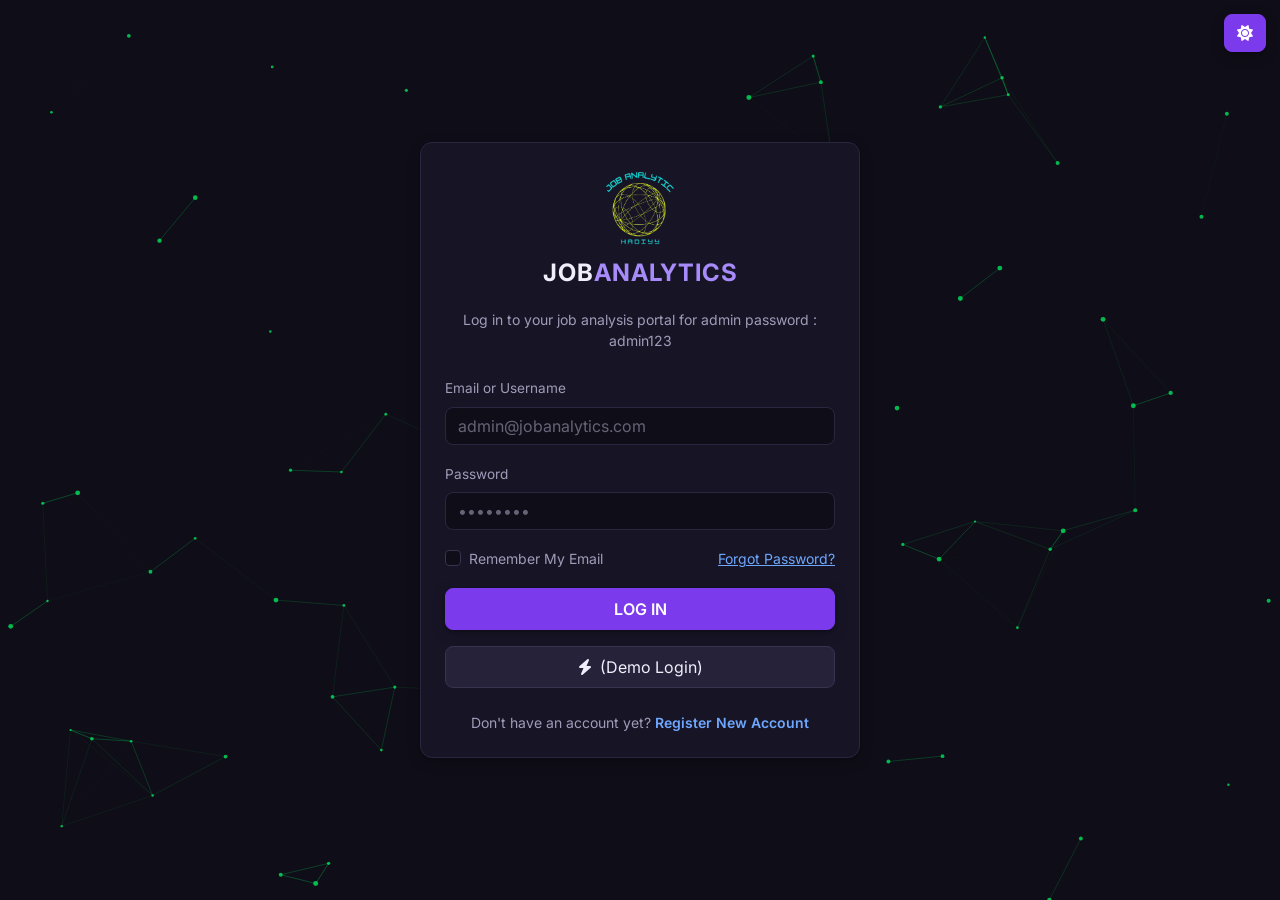
<file: index.html>
<!DOCTYPE html>
<html lang="en" data-bs-theme="dark">
<head>
  <meta charset="UTF-8">
  <meta name="viewport" content="width=device-width, initial-scale=1">
  <meta name="description" content="Log in or register for Job Analytics, a job application management and analytics portal for job seekers in Malaysia.">
  <title>Login &amp; Register - Job Analytics</title>

  <!-- Favicon: logo + fallback SVG inline -->
  <link rel="icon" type="image/png" href="image/logo_website.png">
  <link rel="icon" type="image/svg+xml" href="data:image/svg+xml,%3Csvg xmlns='http://www.w3.org/2000/svg' viewBox='0 0 64 64'%3E%3Crect width='64' height='64' rx='14' fill='%23090d10'/%3E%3Cpath d='M12 44l14-14 10 10 16-20' fill='none' stroke='%23a78bfa' stroke-width='6' stroke-linecap='round' stroke-linejoin='round'/%3E%3C/svg%3E">
  <link rel="shortcut icon" href="image/logo_website.png">

  <!-- Apply the saved theme immediately (prevents flicker) -->
  <script>try { document.documentElement.setAttribute("data-bs-theme", localStorage.getItem("theme") || "dark"); } catch (e) {}</script>

  <link href="https://fonts.googleapis.com/css2?family=Inter:wght@300;400;600;700&display=swap" rel="stylesheet">
  <link href="https://cdn.jsdelivr.net/npm/bootstrap@5.3.3/dist/css/bootstrap.min.css" rel="stylesheet">
  <link rel="stylesheet" href="https://cdnjs.cloudflare.com/ajax/libs/font-awesome/6.4.0/css/all.min.css">
  <link rel="stylesheet" href="css/style.css">
</head>
<body data-protected="false">

  <canvas id="bgCanvas" aria-hidden="true"></canvas>

  <!-- Theme toggle (the login page has no navigation) -->
  <header class="theme-fixed">
    <button type="button" class="btn btn-neon" id="themeToggle" aria-label="Toggle theme"><i class="fa-solid fa-sun"></i></button>
  </header>

  <main class="auth-wrapper">
    <section class="card auth-card p-4" aria-label="User Verification">
      <header class="brand">
        <img src="image/logo_website.png" alt="Logo Job Analytics" class="auth-logo d-block mx-auto mb-2" onerror="this.style.display='none'">JOB<span>ANALYTICS</span>
      </header>

      <!-- Alert feedback (alert-danger / alert-success / alert-info) -->
      <div id="alertBox" class="alert d-none" role="alert"></div>

      <!-- ============ LOGIN FORM ============ -->
      <form id="loginForm">
        <p class="text-center text-secondary small mb-4">Log in to your job analysis portal for admin password : admin123</p>

        <div class="mb-3">
          <label for="loginEmail" class="form-label">Email or Username</label>
          <input type="text" class="form-control" id="loginEmail" placeholder="admin@jobanalytics.com" autocomplete="username" required>
        </div>

        <div class="mb-3">
          <label for="loginPassword" class="form-label">Password</label>
          <input type="password" class="form-control" id="loginPassword" placeholder="••••••••" autocomplete="current-password" required>
        </div>

        <div class="d-flex justify-content-between align-items-center mb-3">
          <div class="form-check">
            <input type="checkbox" class="form-check-input" id="rememberMe">
            <label class="form-check-label small text-secondary" for="rememberMe">Remember My Email</label>
          </div>
          <a href="#" id="forgotPasswordLink" class="small">Forgot Password?</a>
        </div>

        <button type="submit" class="btn btn-neon w-100 py-2">LOG IN</button>

        <!-- Quick access for the lecturer -->
        <button type="button" id="demoLoginBtn" class="btn btn-secondary-dark w-100 py-2 mt-3">
          <i class="fa-solid fa-bolt me-1"></i> (Demo Login)
        </button>

        <p class="text-center small text-secondary mt-4 mb-0">
          Don't have an account yet? <a href="#" id="showRegisterBtn" class="fw-semibold text-decoration-none">Register New Account</a>
        </p>
      </form>

      <!-- ============ REGISTER FORM ============ -->
      <form id="registerForm" class="d-none">
        <p class="text-center text-secondary small mb-4">Register for a new job seeker account</p>

        <div class="mb-3">
          <label for="regFullName" class="form-label">Full Name</label>
          <input type="text" class="form-control" id="regFullName" placeholder="Ahmad Zaki" required>
        </div>
        <div class="mb-3">
          <label for="regUsername" class="form-label">Username</label>
          <input type="text" class="form-control" id="regUsername" placeholder="zaki2026" autocomplete="username" required>
        </div>
        <div class="mb-3">
          <label for="regEmail" class="form-label">Email Address</label>
          <input type="email" class="form-control" id="regEmail" placeholder="zaki@example.com" autocomplete="email" required>
        </div>
        <div class="mb-3">
          <label for="regPhone" class="form-label">Phone Number</label>
          <input type="tel" class="form-control" id="regPhone" placeholder="+60 12-345 6789" required>
        </div>
        <div class="mb-3">
          <label for="regPassword" class="form-label">Password (min. 6 characters)</label>
          <input type="password" class="form-control" id="regPassword" placeholder="••••••••" autocomplete="new-password" required>
        </div>
        <div class="mb-3">
          <label for="regConfirmPassword" class="form-label">Confirm Password</label>
          <input type="password" class="form-control" id="regConfirmPassword" placeholder="••••••••" autocomplete="new-password" required>
        </div>

        <button type="submit" class="btn btn-neon w-100 py-2">REGISTER ACCOUNT</button>

        <p class="text-center small text-secondary mt-4 mb-0">
          Already registered? <a href="#" id="showLoginBtn" class="fw-semibold text-decoration-none">Back to Login</a>
        </p>
      </form>
    </section>
  </main>

  <!-- ============ FORGOT PASSWORD MODAL ============ -->
  <div class="modal fade" id="forgotModal" tabindex="-1" aria-labelledby="forgotTitle" aria-hidden="true">
    <div class="modal-dialog modal-dialog-centered">
      <div class="modal-content">
        <div class="modal-header">
          <h2 class="modal-title h5" id="forgotTitle">Reset Password</h2>
          <button type="button" class="btn-close" data-bs-dismiss="modal" aria-label="Close"></button>
        </div>
        <form id="forgotForm">
          <div class="modal-body">
            <div id="forgotAlert" class="alert d-none" role="alert"></div>
            <div class="mb-3">
              <label for="forgotEmail" class="form-label">Email or Username</label>
              <input type="text" class="form-control" id="forgotEmail" required>
            </div>
            <div class="mb-3">
              <label for="forgotNewPassword" class="form-label">New Password (min. 6 characters)</label>
              <input type="password" class="form-control" id="forgotNewPassword" autocomplete="new-password" required>
            </div>
            <div class="mb-1">
              <label for="forgotConfirmPassword" class="form-label">Confirm New Password</label>
              <input type="password" class="form-control" id="forgotConfirmPassword" autocomplete="new-password" required>
            </div>
          </div>
          <div class="modal-footer">
            <button type="button" class="btn btn-secondary-dark" data-bs-dismiss="modal">Cancel</button>
            <button type="submit" class="btn btn-neon">Reset Password</button>
          </div>
        </form>
      </div>
    </div>
  </div>

  <script src="https://cdn.jsdelivr.net/npm/bootstrap@5.3.3/dist/js/bootstrap.bundle.min.js"></script>
  <script src="js/auth.js"></script>
</body>
</html>
</file>
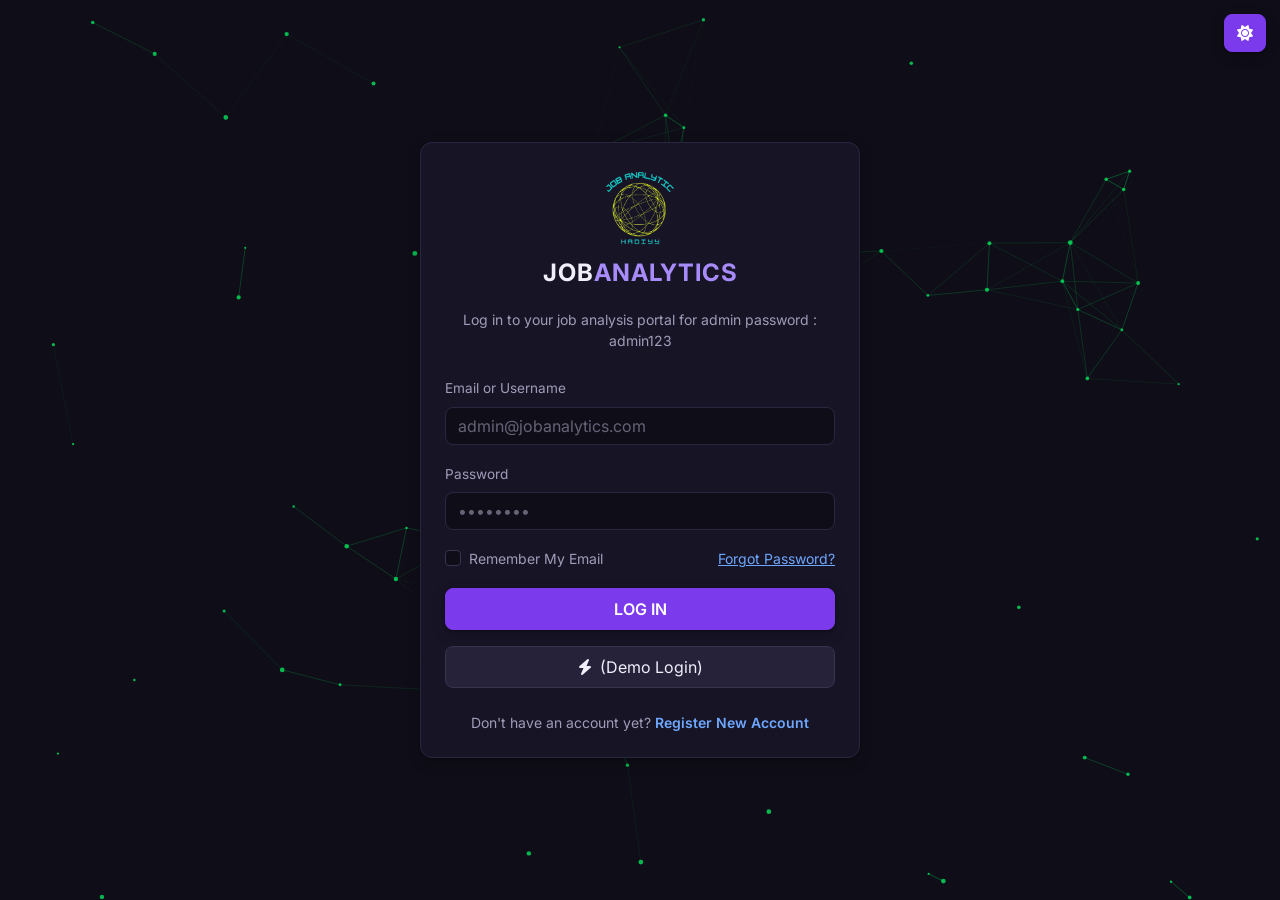
<file: applications.html>
<!DOCTYPE html>
<html lang="en" data-bs-theme="dark">
<head>
  <meta charset="UTF-8">
  <meta name="viewport" content="width=device-width, initial-scale=1">
  <meta name="description" content="Manage your job applications: add, edit, delete, search, filter and sort application records.">
  <title>Application - Job Analytics</title>

  <link rel="icon" type="image/png" href="image/logo_website.png">
  <link rel="icon" type="image/svg+xml" href="data:image/svg+xml,%3Csvg xmlns='http://www.w3.org/2000/svg' viewBox='0 0 64 64'%3E%3Crect width='64' height='64' rx='14' fill='%23090d10'/%3E%3Cpath d='M12 44l14-14 10 10 16-20' fill='none' stroke='%23a78bfa' stroke-width='6' stroke-linecap='round' stroke-linejoin='round'/%3E%3C/svg%3E">
  <link rel="shortcut icon" href="image/logo_website.png">

  <script>try { document.documentElement.setAttribute("data-bs-theme", localStorage.getItem("theme") || "dark"); } catch (e) {}</script>

  <link href="https://fonts.googleapis.com/css2?family=Inter:wght@300;400;600;700&display=swap" rel="stylesheet">
  <link href="https://cdn.jsdelivr.net/npm/bootstrap@5.3.3/dist/css/bootstrap.min.css" rel="stylesheet">
  <link rel="stylesheet" href="https://cdnjs.cloudflare.com/ajax/libs/font-awesome/6.4.0/css/all.min.css">
  <link rel="stylesheet" href="css/style.css">
</head>
<body data-protected="true">

  <canvas id="bgCanvas" aria-hidden="true"></canvas>

  <!-- ============ HEADER (same on every page) ============ -->
  <header>
    <nav class="navbar navbar-neon sticky-top" aria-label="Header navigation">
      <div class="container-xl">
        <div class="d-flex align-items-center gap-2">
          <button type="button" class="btn btn-neon" data-bs-toggle="offcanvas" data-bs-target="#mainMenu" aria-controls="mainMenu" aria-label="Open menu"><i class="fa-solid fa-bars"></i></button>
        <a class="navbar-brand m-0" href="dashboard.html"><img src="image/logo_website.png" alt="Logo Job Analytics" class="brand-logo" onerror="this.style.display='none'">JOB<span>ANALYTICS</span></a>
        </div>
        <button type="button" class="btn btn-neon" id="themeToggle" aria-label="Toggle theme"><i class="fa-solid fa-sun"></i></button>
      </div>
    </nav>
  </header>

  <!-- ============ LEFT-SIDE MENU (Bootstrap Offcanvas Start) ============ -->
  <div class="offcanvas offcanvas-start" tabindex="-1" id="mainMenu" aria-labelledby="mainMenuLabel">
    <div class="offcanvas-header">
      <h2 class="offcanvas-title h5" id="mainMenuLabel">Menu</h2>
      <button type="button" class="btn-close" data-bs-dismiss="offcanvas" aria-label="Close menu"></button>
    </div>
    <div class="offcanvas-body d-flex flex-column">
      <div class="mb-3"><span class="user-badge"><img src="image/hadi suit.png" alt="User profile picture" class="menu-avatar js-user-avatar"><span class="js-user-name">User</span></span></div>
      <ul class="navbar-nav gap-1 flex-grow-1">
        <li class="nav-item"><a class="nav-link" href="dashboard.html"><i class="fa-solid fa-chart-pie me-2"></i>Dashboard</a></li>
        <li class="nav-item"><a class="nav-link active" aria-current="page" href="applications.html"><i class="fa-solid fa-file-invoice me-2"></i>Applications</a></li>
        <li class="nav-item"><a class="nav-link" href="companies.html"><i class="fa-solid fa-building me-2"></i>Companies</a></li>
        <li class="nav-item"><a class="nav-link" href="dashboard.html#profileSection"><i class="fa-solid fa-user me-2"></i>My Profile</a></li>
      </ul>
      <a class="btn btn-outline-danger mt-3" href="#" id="logoutBtn"><i class="fa-solid fa-right-from-bracket me-1"></i> Logout</a>
    </div>
  </div>

  <main class="container-xl py-4">
    <div class="d-flex flex-wrap justify-content-between align-items-center gap-2 mb-4">
      <h1 class="page-title mb-0">Application Management</h1>
      <button id="openAppModalBtn" class="btn btn-neon"><i class="fa-solid fa-plus me-1"></i> Add New Application</button>
    </div>

    <!-- Message after application is saved (with link to Visit Website) -->
    <div id="appSavedAlert" class="alert d-none" role="status"></div>

    <!-- Search & filters -->
    <section class="card p-3 mb-3" aria-label="Search and filters">
      <div class="row g-2 align-items-center">
        <div class="col-12 col-md-4">
          <input type="search" class="form-control" id="searchAppInput" placeholder="Search ID, name, company, position or email..." aria-label="Search applications">
        </div>
        <div class="col-6 col-md-2">
          <select class="form-select" id="filterCompanySelect" aria-label="Filter by company"><option value="">All Companies</option></select>
        </div>
        <div class="col-6 col-md-2">
          <select class="form-select" id="filterStatusSelect" aria-label="Filter by status">
            <option value="">All Statuses</option>
            <option value="Pending">Pending</option>
            <option value="Reviewed">Reviewed</option>
            <option value="Accepted">Accepted</option>
            <option value="Rejected">Rejected</option>
          </select>
        </div>
        <div class="col-6 col-md-2">
          <select class="form-select" id="filterYearSelect" aria-label="Filter by year">
            <option value="">All Years</option>
            <option value="2026">2026</option><option value="2027">2027</option><option value="2028">2028</option>
            <option value="2029">2029</option><option value="2030">2030</option>
          </select>
        </div>
        <div class="col-6 col-md-2 text-md-end text-secondary small" id="resultCount" role="status"></div>
      </div>
    </section>

    <!-- Applications table -->
    <section class="card" aria-label="Applications table">
      <div class="table-responsive">
        <table class="table table-hover align-middle">
          <thead>
            <tr>
              <th class="sortable" data-sort="id">ID <i class="fa-solid fa-sort"></i></th>
              <th class="sortable" data-sort="name">Applicant <i class="fa-solid fa-sort"></i></th>
              <th class="sortable" data-sort="company">Company <i class="fa-solid fa-sort"></i></th>
              <th class="sortable" data-sort="position">Position <i class="fa-solid fa-sort"></i></th>
              <th class="sortable" data-sort="date">Date <i class="fa-solid fa-sort"></i></th>
              <th class="sortable" data-sort="email">Email <i class="fa-solid fa-sort"></i></th>
              <th class="sortable" data-sort="status">Status <i class="fa-solid fa-sort"></i></th>
              <th>Actions</th>
            </tr>
          </thead>
          <!-- Rows are generated by js/application.js -->
          <tbody id="applicationsTableBody"></tbody>
        </table>
      </div>
    </section>
  </main>

  <!-- ============ ADD / EDIT MODAL ============ -->
  <div class="modal fade" id="appModal" tabindex="-1" aria-labelledby="appModalTitle" aria-hidden="true">
    <div class="modal-dialog modal-dialog-centered modal-dialog-scrollable">
      <div class="modal-content">
        <div class="modal-header">
          <h2 class="modal-title h5" id="appModalTitle">Add New Application</h2>
          <button type="button" class="btn-close" data-bs-dismiss="modal" aria-label="Close"></button>
        </div>
        <form id="appForm">
          <div class="modal-body">
            <input type="hidden" id="appId">
            <div class="mb-3">
              <label for="appApplicantName" class="form-label">Full Name</label>
              <input type="text" class="form-control" id="appApplicantName" required>
            </div>
            <div class="mb-3">
              <label for="appEmail" class="form-label">Email Address</label>
              <input type="email" class="form-control" id="appEmail" required>
            </div>
            <div class="mb-3">
              <label for="appCompany" class="form-label">Company Name</label>
              <input type="text" class="form-control" id="appCompany" list="companyOptions" required>
              <datalist id="companyOptions"></datalist>
            </div>
            <div class="mb-3">
              <label for="appPosition" class="form-label">Job Position</label>
              <input type="text" class="form-control" id="appPosition" required>
            </div>
            <div class="mb-3">
              <label for="appWebsite" class="form-label">Company Website (URL)</label>
              <input type="text" inputmode="url" class="form-control" id="appWebsite" placeholder="https://www.company.com" data-auto="1">
              <div class="form-text">Automatically filled if the company is in the directory; fill it in manually for new companies. The https:// prefix is optional.</div>
            </div>
            <div class="row g-3">
              <div class="col-12 col-sm-6">
                <label for="appDate" class="form-label">Application Date</label>
                <input type="date" class="form-control" id="appDate" required>
              </div>
              <div class="col-12 col-sm-6">
                <label for="appStatus" class="form-label">Application Status</label>
                <select class="form-select" id="appStatus">
                  <option value="Pending">Pending</option>
                  <option value="Reviewed">Reviewed</option>
                  <option value="Accepted">Accepted</option>
                  <option value="Rejected">Rejected</option>
                </select>
              </div>
            </div>
          </div>
          <div class="modal-footer">
            <button type="button" class="btn btn-secondary-dark" data-bs-dismiss="modal">Cancel</button>
            <button type="submit" class="btn btn-neon">Save Application Record</button>
          </div>
        </form>
      </div>
    </div>
  </div>

  <!-- ============ FOOTER (same on every page) ============ -->
  <footer class="site-footer mt-4">
    <div class="container-xl py-4">
      <div class="row g-4">
        <div class="col-12 col-md-5">
          <h4>Job Analytics System</h4>
          <p class="mb-1">Portal Owner: <strong class="footer-strong">MUHAMMAD FAKHRUL HADI BIN ZAMRI</strong></p>
          <p class="mb-1"><i class="fa-solid fa-envelope me-2"></i><a href="mailto:2025186033@student.uitm.edu.my">2025186033@student.uitm.edu.my</a></p>
          <p class="mb-0"><i class="fa-solid fa-phone me-2"></i>+60 18-237 5359</p>
        </div>
        <div class="col-6 col-md-3">
          <h4>Quick Links</h4>
          <ul class="list-unstyled mb-0">
            <li><a href="dashboard.html">Dashboard</a></li>
            <li><a href="applications.html">Applications</a></li>
            <li><a href="companies.html">Companies</a></li>
            <li><a href="dashboard.html#profileSection">My Profile</a></li>
          </ul>
        </div>
        <div class="col-6 col-md-4">
          <h4>Contact Owner</h4>
          <ul class="list-unstyled mb-0">
            <li><a href="https://www.linkedin.com/in/muhammad-fakhrul-hadi-zamri-a56352392/" target="_blank" rel="noopener"><i class="fa-brands fa-linkedin me-2"></i>LinkedIn</a></li>
            <li><a href="https://github.com/2025186033" target="_blank" rel="noopener"><i class="fa-brands fa-github me-2"></i>GitHub</a></li>
            <li><a href="https://www.behance.net/fakhrulhadie" target="_blank" rel="noopener"><i class="fa-solid fa-globe me-2"></i>Portfolio</a></li>
          </ul>
        </div>
      </div>
    </div>
    <div class="footer-bottom py-3 text-center">&copy; 2026 Job Analytics System. All Rights Reserved. IMS566 Individual Project.</div>
  </footer>

  <script src="https://cdn.jsdelivr.net/npm/bootstrap@5.3.3/dist/js/bootstrap.bundle.min.js"></script>
  <script src="js/auth.js"></script>
  <script src="js/companies.js"></script>
  <script src="js/application.js"></script>
</body>
</html>
</file>
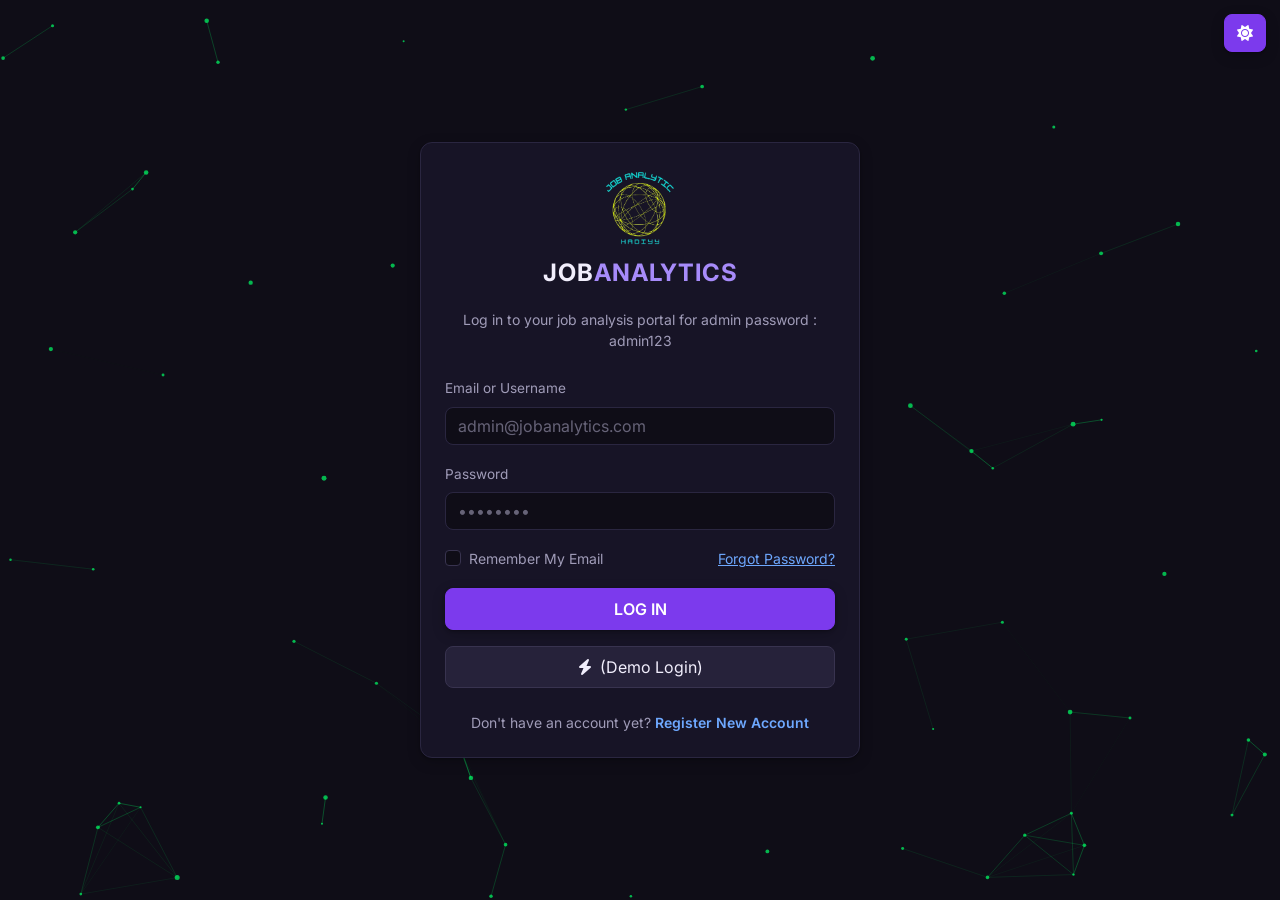
<file: companies.html>
<!DOCTYPE html>
<html lang="en" data-bs-theme="dark">
<head>
  <meta charset="UTF-8">
  <meta name="viewport" content="width=device-width, initial-scale=1">
  <meta name="description" content="Malaysia company directory: search, filter, sort, view details and apply for open positions.">
  <title>Company Directory - Job Analytics</title>

  <link rel="icon" type="image/png" href="image/logo_website.png">
  <link rel="icon" type="image/svg+xml" href="data:image/svg+xml,%3Csvg xmlns='http://www.w3.org/2000/svg' viewBox='0 0 64 64'%3E%3Crect width='64' height='64' rx='14' fill='%23090d10'/%3E%3Cpath d='M12 44l14-14 10 10 16-20' fill='none' stroke='%23a78bfa' stroke-width='6' stroke-linecap='round' stroke-linejoin='round'/%3E%3C/svg%3E">
  <link rel="shortcut icon" href="image/logo_website.png">

  <script>try { document.documentElement.setAttribute("data-bs-theme", localStorage.getItem("theme") || "dark"); } catch (e) {}</script>

  <link href="https://fonts.googleapis.com/css2?family=Inter:wght@300;400;600;700&display=swap" rel="stylesheet">
  <link href="https://cdn.jsdelivr.net/npm/bootstrap@5.3.3/dist/css/bootstrap.min.css" rel="stylesheet">
  <link rel="stylesheet" href="https://cdnjs.cloudflare.com/ajax/libs/font-awesome/6.4.0/css/all.min.css">
  <link rel="stylesheet" href="css/style.css">
</head>
<body data-protected="true">

  <canvas id="bgCanvas" aria-hidden="true"></canvas>

  <!-- ============ HEADER (same on every page) ============ -->
  <header>
    <nav class="navbar navbar-neon sticky-top" aria-label="Header navigation">
      <div class="container-xl">
        <div class="d-flex align-items-center gap-2">
          <button type="button" class="btn btn-neon" data-bs-toggle="offcanvas" data-bs-target="#mainMenu" aria-controls="mainMenu" aria-label="Open menu"><i class="fa-solid fa-bars"></i></button>
        <a class="navbar-brand m-0" href="dashboard.html"><img src="image/logo_website.png" alt="Logo Job Analytics" class="brand-logo" onerror="this.style.display='none'">JOB<span>ANALYTICS</span></a>
        </div>
        <button type="button" class="btn btn-neon" id="themeToggle" aria-label="Toggle theme"><i class="fa-solid fa-sun"></i></button>
      </div>
    </nav>
  </header>

  <!-- ============ LEFT-SIDE MENU (Bootstrap Offcanvas Start) ============ -->
  <div class="offcanvas offcanvas-start" tabindex="-1" id="mainMenu" aria-labelledby="mainMenuLabel">
    <div class="offcanvas-header">
      <h2 class="offcanvas-title h5" id="mainMenuLabel">Menu</h2>
      <button type="button" class="btn-close" data-bs-dismiss="offcanvas" aria-label="Close menu"></button>
    </div>
    <div class="offcanvas-body d-flex flex-column">
     <div class="mb-3"><span class="user-badge"><img src="image/hadi suit.png" alt="User profile picture" class="menu-avatar js-user-avatar"><span class="js-user-name">User</span></span></div>
      <ul class="navbar-nav gap-1 flex-grow-1">
        <li class="nav-item"><a class="nav-link" href="dashboard.html"><i class="fa-solid fa-chart-pie me-2"></i>Dashboard</a></li>
        <li class="nav-item"><a class="nav-link" href="applications.html"><i class="fa-solid fa-file-invoice me-2"></i>Applications</a></li>
        <li class="nav-item"><a class="nav-link active" aria-current="page" href="companies.html"><i class="fa-solid fa-building me-2"></i>Companies</a></li>
        <li class="nav-item"><a class="nav-link" href="dashboard.html#profileSection"><i class="fa-solid fa-user me-2"></i>My Profile</a></li>
      </ul>
      <a class="btn btn-outline-danger mt-3" href="#" id="logoutBtn"><i class="fa-solid fa-right-from-bracket me-1"></i> Logout</a>
    </div>
  </div>

  <main class="container-xl py-4">
    <div class="d-flex flex-wrap justify-content-between align-items-center gap-2 mb-4">
      <h1 class="page-title mb-0">Malaysia Company Directory</h1>
      <button id="openCompanyModalBtn" class="btn btn-neon"><i class="fa-solid fa-plus me-1"></i> Add New Company</button>
    </div>

    <!-- Search, filters and sorting -->
    <section class="card p-3 mb-3" aria-label="Search and filter companies">
      <div class="row g-2 align-items-center">
        <div class="col-12 col-lg-3">
          <input type="search" class="form-control" id="searchCompanyInput" placeholder="Search company name..." aria-label="Search companies">
        </div>
        <div class="col-6 col-lg-2">
          <select class="form-select" id="filterIndustrySelect" aria-label="Filter by industry"><option value="">All Industries</option></select>
        </div>
        <div class="col-6 col-lg-2">
          <select class="form-select" id="filterLocationSelect" aria-label="Filter by location"><option value="">All Locations</option></select>
        </div>
        <div class="col-6 col-lg-2">
          <select class="form-select" id="filterVacancySelect" aria-label="Filter by vacancy status">
            <option value="">All Vacancy Status</option>
            <option value="Openings">Openings</option>
            <option value="Full">Full</option>
          </select>
        </div>
        <div class="col-6 col-lg-2">
          <select class="form-select" id="sortCompanySelect" aria-label="Sort companies">
            <option value="name">Sort by Alphabet</option>
            <option value="rating">Sort by Rating</option>
            <option value="positions">Sort by Available Positions</option>
          </select>
        </div>
        <div class="col-12 col-lg-1 text-lg-end text-secondary small" id="resultCount" role="status"></div>
      </div>
    </section>

    <!-- Company cards (generated by js/companies.js, grid col-12 col-md-6 col-lg-4) -->
    <section aria-label="Company list">
      <div class="row g-3" id="companiesGrid"></div>
    </section>
  </main>

  <!-- ============ ADD / EDIT COMPANY MODAL ============ -->
  <div class="modal fade" id="companyModal" tabindex="-1" aria-labelledby="compModalTitle" aria-hidden="true">
    <div class="modal-dialog modal-dialog-centered modal-dialog-scrollable">
      <div class="modal-content">
        <div class="modal-header">
          <h2 class="modal-title h5" id="compModalTitle">Add New Company</h2>
          <button type="button" class="btn-close" data-bs-dismiss="modal" aria-label="Close"></button>
        </div>
        <form id="companyForm">
          <div class="modal-body">
            <input type="hidden" id="compId">
            <div class="d-flex align-items-center gap-3 mb-3">
              <img id="logoPreview" class="logo-preview" alt="Company logo preview" src="data:image/svg+xml;utf8,%3Csvg xmlns='http://www.w3.org/2000/svg' width='72' height='72'%3E%3Crect width='72' height='72' fill='%2394a3b8' fill-opacity='.15'/%3E%3C/svg%3E">
              <div class="flex-grow-1">
                <label for="compLogo" class="form-label">Company Logo (max. 300 KB)</label>
                <input type="file" class="form-control form-control-sm" id="compLogo" accept="image/*">
              </div>
            </div>
            <div class="mb-3">
              <label for="compName" class="form-label">Company Name</label>
              <input type="text" class="form-control" id="compName" required>
            </div>
            <div class="row g-3 mb-3">
              <div class="col-12">
                <label for="compIndustry" class="form-label">Industry</label>
                <input type="text" class="form-control" id="compIndustry" required>
              </div>
              <div class="col-12 col-sm-6">
                <label for="compLocation" class="form-label">City / Location</label>
                <input type="text" class="form-control" id="compLocation" required>
              </div>
              <div class="col-12 col-sm-6">
                <label for="compState" class="form-label">State</label>
                <select class="form-select" id="compState" required>
                  <option value="">Select state...</option>
                  <option>Johor</option><option>Kedah</option><option>Kelantan</option><option>Melaka</option>
                  <option>Negeri Sembilan</option><option>Pahang</option><option>Perak</option><option>Perlis</option>
                  <option>Pulau Pinang</option><option>Sabah</option><option>Sarawak</option><option>Selangor</option>
                  <option>Terengganu</option><option>W.P. Kuala Lumpur</option><option>W.P. Labuan</option><option>W.P. Putrajaya</option>
                </select>
              </div>
            </div>
            <div class="row g-3 mb-3">
              <div class="col-12 col-sm-4">
                <label for="compRating" class="form-label">Google Rating (1.0-5.0)</label>
                <input type="number" step="0.1" min="1" max="5" class="form-control" id="compRating" required>
              </div>
              <div class="col-6 col-sm-4">
                <label for="compReviews" class="form-label">Number of Reviews</label>
                <input type="number" min="0" class="form-control" id="compReviews" value="0">
              </div>
              <div class="col-6 col-sm-4">
                <label for="compPositions" class="form-label">Open Positions</label>
                <input type="number" min="0" class="form-control" id="compPositions" value="0">
              </div>
            </div>
            <div class="row g-3 mb-3">
              <div class="col-12 col-sm-5">
                <label for="compVacancy" class="form-label">Vacancy Status</label>
                <select class="form-select" id="compVacancy">
                  <option value="Openings">Openings</option>
                  <option value="Full">Full</option>
                </select>
              </div>
              <div class="col-12 col-sm-7">
                <label for="compWebsite" class="form-label">Official Website (URL)</label>
                <input type="text" inputmode="url" class="form-control" id="compWebsite" placeholder="https://www.company.com">
              </div>
            </div>
            <div class="mb-1">
              <label for="compDesc" class="form-label">Company Description</label>
              <textarea class="form-control" id="compDesc" rows="3" required></textarea>
            </div>
          </div>
          <div class="modal-footer">
            <button type="button" class="btn btn-secondary-dark" data-bs-dismiss="modal">Cancel</button>
            <button type="submit" class="btn btn-neon">Save Company Information</button>
          </div>
        </form>
      </div>
    </div>
  </div>

  <!-- ============ VIEW DETAILS MODAL ============ -->
  <div class="modal fade" id="detailModal" tabindex="-1" aria-labelledby="detailTitle" aria-hidden="true">
    <div class="modal-dialog modal-dialog-centered">
      <div class="modal-content">
        <div class="modal-header">
          <h2 class="modal-title h5" id="detailTitle">Company Details</h2>
          <button type="button" class="btn-close" data-bs-dismiss="modal" aria-label="Close"></button>
        </div>
        <div class="modal-body" id="detailBody"></div>
        <div class="modal-footer">
          <button type="button" class="btn btn-secondary-dark" data-bs-dismiss="modal">Close</button>
          <button type="button" class="btn btn-neon" id="detailApplyBtn">Apply Now</button>
        </div>
      </div>
    </div>
  </div>

  <!-- ============ FOOTER (same on every page) ============ -->
  <footer class="site-footer mt-4">
    <div class="container-xl py-4">
      <div class="row g-4">
        <div class="col-12 col-md-5">
          <h4>Job Analytics System</h4>
          <p class="mb-1">Portal Owner: <strong class="footer-strong">MUHAMMAD FAKHRUL HADI BIN ZAMRI</strong></p>
          <p class="mb-1"><i class="fa-solid fa-envelope me-2"></i><a href="2025186033@student.uitm.edu.my">2025186033@student.uitm.edu.my</a></p>
          <p class="mb-0"><i class="fa-solid fa-phone me-2"></i>+60 18-237 5359</p>
        </div>
        <div class="col-6 col-md-3">
          <h4>Quick Links</h4>
          <ul class="list-unstyled mb-0">
            <li><a href="dashboard.html">Dashboard</a></li>
            <li><a href="applications.html">Applications</a></li>
            <li><a href="companies.html">Companies</a></li>
            <li><a href="dashboard.html#profileSection">My Profile</a></li>
          </ul>
        </div>
        <div class="col-6 col-md-4">
          <h4>Contact Owner</h4>
          <ul class="list-unstyled mb-0">
            <li><a href="https://www.linkedin.com/in/muhammad-fakhrul-hadi-zamri-a56352392/" target="_blank" rel="noopener"><i class="fa-brands fa-linkedin me-2"></i>LinkedIn</a></li>
            <li><a href="https://github.com/2025186033" target="_blank" rel="noopener"><i class="fa-brands fa-github me-2"></i>GitHub</a></li>
            <li><a href="https://www.behance.net/fakhrulhadie" target="_blank" rel="noopener"><i class="fa-solid fa-globe me-2"></i>Portfolio</a></li>
          </ul>
        </div>
      </div>
    </div>
    <div class="footer-bottom py-3 text-center">&copy; 2026 Job Analytics System. All Rights Reserved. IMS566 Individual Project.</div>
  </footer>

  <script src="https://cdn.jsdelivr.net/npm/bootstrap@5.3.3/dist/js/bootstrap.bundle.min.js"></script>
  <script src="js/auth.js"></script>
  <script src="js/companies.js"></script>
</body>
</html>
</file>
<file: css/style.css>
/* =========================================================
   JOB ANALYTICS - Modern Purple theme (Dark + Light)
   Uses Bootstrap 5.3 colour modes: <html data-bs-theme="dark|light">
   Nota: nama kelas lama `.btn-neon` / `.text-neon` dikekalkan supaya
   HTML & JS sedia ada serasi; kini bermaksud butang/teks aksen ungu.
   Sections: 1 Variables | 2 Base | 3 Header & Offcanvas | 4 Cards | 5 Buttons
             6 Forms | 7 Tables & badges | 8 Modals | 9 Companies
             10 Dashboard & profile | 11 Footer | 12 Auth page | 13 Responsive
   ========================================================= */

/* 1. VARIABLES ------------------------------------------- */
:root, [data-bs-theme="dark"] {
  --bg-color: #0f0d17;
  --card-bg: #171426;
  --nav-bg: #130f20;
  --input-bg: #0f0d17;
  --surface-2: #1d1a2e;
  --border-color: #2a2640;
  --text-primary: #f1eefc;
  --text-secondary: #a09cb8;
  --accent: #a78bfa;               /* teks / pautan / sempadan aktif */
  --accent-strong: #7c3aed;        /* latar butang utama */
  --accent-strong-hover: #6d28d9;
  --accent-soft: rgba(167, 139, 250, 0.14);
  --accent-border: rgba(167, 139, 250, 0.35);
  --danger-color: #f87171;
  --warning-color: #fbbf24;
  --info-color: #60a5fa;
  --success-color: #34d399;
  --btn-secondary-bg: #26223a;
  --btn-secondary-border: #38334f;
  --btn-secondary-hover: #332e4d;
  --row-hover: rgba(167, 139, 250, 0.06);
  --shadow-soft: 0 1px 3px rgba(0, 0, 0, .3), 0 4px 14px rgba(0, 0, 0, .2);
}
[data-bs-theme="light"] {
  --bg-color: #f5f3ff;
  --card-bg: #ffffff;
  --nav-bg: #ffffff;
  --input-bg: #ffffff;
  --surface-2: #f3f0ff;
  --border-color: #e4def5;
  --text-primary: #1e1b2e;
  --text-secondary: #5b5675;
  --accent: #6d28d9;
  --accent-strong: #7c3aed;
  --accent-strong-hover: #6d28d9;
  --accent-soft: rgba(124, 58, 237, 0.08);
  --accent-border: rgba(124, 58, 237, 0.3);
  --danger-color: #dc2626;
  --warning-color: #b45309;
  --info-color: #2563eb;
  --success-color: #059669;
  --btn-secondary-bg: #ede9fe;
  --btn-secondary-border: #ddd6fe;
  --btn-secondary-hover: #ddd6fe;
  --row-hover: rgba(124, 58, 237, 0.05);
  --shadow-soft: 0 1px 2px rgba(76, 29, 149, .06), 0 4px 14px rgba(76, 29, 149, .08);
}
/* Re-map Bootstrap variables to the theme (same specificity as Bootstrap, loaded later) */
:root, [data-bs-theme="dark"], [data-bs-theme="light"] {
  --bs-body-bg: var(--bg-color);
  --bs-body-color: var(--text-primary);
  --bs-border-color: var(--border-color);
  --bs-secondary-color: var(--text-secondary);
  --bs-link-color: var(--accent);
  --bs-link-hover-color: var(--accent);
  --bs-font-sans-serif: 'Inter', system-ui, -apple-system, sans-serif;
}

/* 2. BASE ------------------------------------------------ */
body { background-color: var(--bg-color); color: var(--text-primary); min-height: 100vh; display: flex; flex-direction: column; font-family: var(--bs-font-sans-serif); transition: background-color .25s ease, color .25s ease; }
main { flex: 1; }
.text-secondary, .text-muted { color: var(--text-secondary) !important; }
.text-neon { color: var(--accent) !important; }
.hidden { display: none !important; }
.min-w-0 { min-width: 0; }
:focus-visible { outline: 2px solid var(--accent); outline-offset: 2px; }
#bgCanvas { position: fixed; inset: 0; width: 100%; height: 100%; z-index: -1; pointer-events: none; }

/* 3. HEADER & OFFCANVAS MENU (kiri) ---------------------- */
.navbar-neon { background-color: var(--nav-bg); border-bottom: 1px solid var(--border-color); box-shadow: var(--shadow-soft); }
.navbar-brand { font-weight: 700; letter-spacing: 1px; color: var(--text-primary) !important; }
.navbar-brand span { color: var(--accent); }
.navbar-brand .brand-logo { height: 36px; width: auto; margin-right: 8px; vertical-align: middle; }
.navbar-neon .btn { width: 42px; height: 38px; padding: 0; display: inline-flex; align-items: center; justify-content: center; }
.theme-fixed { position: fixed; top: 14px; right: 14px; z-index: 1030; }
.theme-fixed .btn { width: 42px; height: 38px; padding: 0; }

.offcanvas { --bs-offcanvas-width: 300px; --bs-offcanvas-bg: var(--card-bg); --bs-offcanvas-color: var(--text-primary);
  --bs-offcanvas-border-color: var(--border-color); box-shadow: var(--shadow-soft); }
.offcanvas .nav-link { color: var(--text-secondary); font-weight: 500; border-radius: 8px; padding: 10px 14px; transition: all .25s ease; }
.offcanvas .nav-link:hover, .offcanvas .nav-link.active { color: var(--accent); background-color: var(--accent-soft); }
.user-badge { border: 1px solid var(--accent-border); padding: 4px 16px 4px 4px; border-radius: 30px; font-size: .9rem; display: inline-flex; align-items: center; gap: 10px; max-width: 100%; }
.user-badge .js-user-name { overflow: hidden; text-overflow: ellipsis; white-space: nowrap; font-weight: 600; }
.menu-avatar { width: 36px; height: 36px; border-radius: 50%; object-fit: cover; border: 2px solid var(--accent-border); background: var(--surface-2); flex-shrink: 0; }

/* 4. CARDS ----------------------------------------------- */
.card { --bs-card-bg: var(--card-bg); --bs-card-color: var(--text-primary); --bs-card-cap-bg: transparent;
  background-color: var(--card-bg); border: 1px solid var(--border-color); border-radius: 12px;
  box-shadow: var(--shadow-soft); transition: border-color .2s ease, box-shadow .2s ease; }
.card:hover { border-color: var(--accent-border); }
.stat-card h2 { font-size: .85rem; color: var(--text-secondary); margin-bottom: 6px; }
.stat-card .number { font-size: 1.9rem; font-weight: 700; margin: 0; }
.page-title { font-size: 1.5rem; font-weight: 700; }

/* 5. BUTTONS --------------------------------------------- */
.btn-neon { background: var(--accent-strong); color: #fff; border: 1px solid var(--accent-strong); font-weight: 600; border-radius: 8px;
  box-shadow: var(--shadow-soft); transition: all .25s ease; }
.btn-neon:hover, .btn-neon:focus, .btn-neon:active { background: var(--accent-strong-hover); border-color: var(--accent-strong-hover); color: #fff; }
.btn-secondary-dark { background: var(--btn-secondary-bg); color: var(--text-primary); border: 1px solid var(--btn-secondary-border); border-radius: 8px; }
.btn-secondary-dark:hover, .btn-secondary-dark:focus { background: var(--btn-secondary-hover); color: var(--text-primary); border-color: var(--btn-secondary-border); }
.btn-outline-danger { --bs-btn-color: var(--danger-color); --bs-btn-border-color: var(--danger-color); --bs-btn-hover-bg: var(--danger-color); --bs-btn-hover-border-color: var(--danger-color); --bs-btn-hover-color: #fff; --bs-btn-active-bg: var(--danger-color); --bs-btn-active-border-color: var(--danger-color); }
.btn-outline-info { --bs-btn-color: var(--accent); --bs-btn-border-color: var(--accent-border); --bs-btn-hover-bg: var(--accent-strong); --bs-btn-hover-border-color: var(--accent-strong); --bs-btn-hover-color: #fff; --bs-btn-active-bg: var(--accent-strong); --bs-btn-active-border-color: var(--accent-strong); }

/* 6. FORMS ----------------------------------------------- */
.form-label { font-size: .85rem; color: var(--text-secondary); }
.form-control, .form-select { background-color: var(--input-bg); border: 1px solid var(--border-color); color: var(--text-primary); border-radius: 8px; }
.form-control::placeholder { color: var(--text-secondary); opacity: .6; }
.form-control:focus, .form-select:focus { background-color: var(--input-bg); color: var(--text-primary); border-color: var(--accent); box-shadow: 0 0 0 3px var(--accent-soft); }
.form-control:disabled { background-color: var(--surface-2); color: var(--text-secondary); }
.form-check-input { background-color: var(--input-bg); border-color: var(--btn-secondary-border); }
.form-check-input:checked { background-color: var(--accent-strong); border-color: var(--accent-strong); }
.alert-danger { background: rgba(239,68,68,.12); border-color: var(--danger-color); color: var(--danger-color); }
.alert-success { background: rgba(16,185,129,.12); border-color: var(--success-color); color: var(--success-color); }
.alert-info { background: var(--accent-soft); border-color: var(--accent-border); color: var(--accent); }

/* 7. TABLES & STATUS BADGES ------------------------------ */
.table { --bs-table-bg: transparent; --bs-table-color: var(--text-primary); --bs-table-border-color: var(--border-color);
  --bs-table-hover-bg: var(--row-hover); --bs-table-hover-color: var(--text-primary); margin-bottom: 0; }
.table thead th { color: var(--text-secondary); font-weight: 600; white-space: nowrap; user-select: none; background: transparent; }
.table thead th.sortable { cursor: pointer; }
.table thead th.sortable:hover, .table thead th.sorted { color: var(--accent); }
.table td, .table th { padding: 12px 14px; vertical-align: middle; font-size: .9rem; }
.status-tag { display: inline-block; padding: 4px 10px; border-radius: 4px; font-size: .75rem; font-weight: 600; text-transform: uppercase; }
.status-tag.pending  { border: 1px solid var(--warning-color); color: var(--warning-color); background: rgba(245,158,11,.1); }
.status-tag.reviewed { border: 1px solid var(--info-color); color: var(--info-color); background: rgba(59,130,246,.1); }
.status-tag.accepted { border: 1px solid var(--success-color); color: var(--success-color); background: rgba(16,185,129,.1); }
.status-tag.rejected { border: 1px solid var(--danger-color); color: var(--danger-color); background: rgba(239,68,68,.1); }

/* 8. MODALS ---------------------------------------------- */
.modal-content { background-color: var(--card-bg); color: var(--text-primary); border: 1px solid var(--accent-border); box-shadow: var(--shadow-soft); border-radius: 12px; }
.modal-header, .modal-footer { border-color: var(--border-color); }
.modal-backdrop { --bs-backdrop-opacity: .65; }

/* 9. COMPANIES ------------------------------------------- */
.company-card .card-body { display: flex; flex-direction: column; }
.company-logo { width: 52px; height: 52px; border-radius: 12px; display: flex; align-items: center; justify-content: center;
  font-size: 1.4rem; background: var(--surface-2); border: 1px solid var(--border-color); overflow: hidden; flex-shrink: 0; }
.company-logo img { width: 100%; height: 100%; object-fit: cover; }
.company-desc { display: -webkit-box; -webkit-line-clamp: 3; -webkit-box-orient: vertical; overflow: hidden; }
.rating-badge { color: var(--warning-color); font-weight: 600; font-size: .9rem; white-space: nowrap; }
.vacancy-badge { display: inline-flex; align-items: center; gap: 6px; font-size: .75rem; font-weight: 600; border-radius: 20px; padding: 3px 10px; white-space: nowrap; }
.vacancy-badge.open { color: var(--success-color); background: rgba(16,185,129,.12); border: 1px solid var(--success-color); }
.vacancy-badge.full { color: var(--danger-color); background: rgba(239,68,68,.1); border: 1px solid var(--danger-color); }
.logo-preview { width: 72px; height: 72px; border-radius: 12px; object-fit: cover; border: 1px dashed var(--accent-border); background: var(--surface-2); }

/* 10. DASHBOARD & PROFILE -------------------------------- */
.chart-box { position: relative; height: 300px; }
.profile-img-preview { width: 120px; height: 120px; border-radius: 50%; border: 2px solid var(--accent); object-fit: cover; box-shadow: var(--shadow-soft); background: var(--surface-2); }
#profileSection { scroll-margin-top: 80px; }

/* 11. FOOTER --------------------------------------------- */
.site-footer { border-top: 1px solid var(--border-color); background-color: var(--nav-bg); color: var(--text-secondary); font-size: .85rem; }
.site-footer h4 { font-size: .95rem; color: var(--text-primary); margin-bottom: 10px; }
.site-footer .footer-strong { color: var(--text-primary); }
.site-footer a { color: var(--text-secondary); text-decoration: none; }
.site-footer a:hover { color: var(--accent); text-decoration: underline; }
.site-footer .footer-bottom { border-top: 1px solid var(--border-color); }

/* 12. AUTH PAGE ------------------------------------------ */
.auth-wrapper { min-height: 100vh; display: flex; align-items: center; justify-content: center; padding: 20px; }
.auth-card { width: 100%; max-width: 440px; }
.auth-card .brand { text-align: center; font-size: 1.5rem; font-weight: 700; letter-spacing: 1px; margin-bottom: 18px; }
.auth-card .brand span { color: var(--accent); }
.auth-logo { height: 80px; width: auto; }

/* 13. RESPONSIVE ----------------------------------------- */
@media (max-width: 575.98px) {
  .page-title { font-size: 1.25rem; }
  .chart-box { height: 260px; }
  .offcanvas { --bs-offcanvas-width: 85vw; }
}
@media (prefers-reduced-motion: reduce) { * { transition: none !important; } }
</file>
